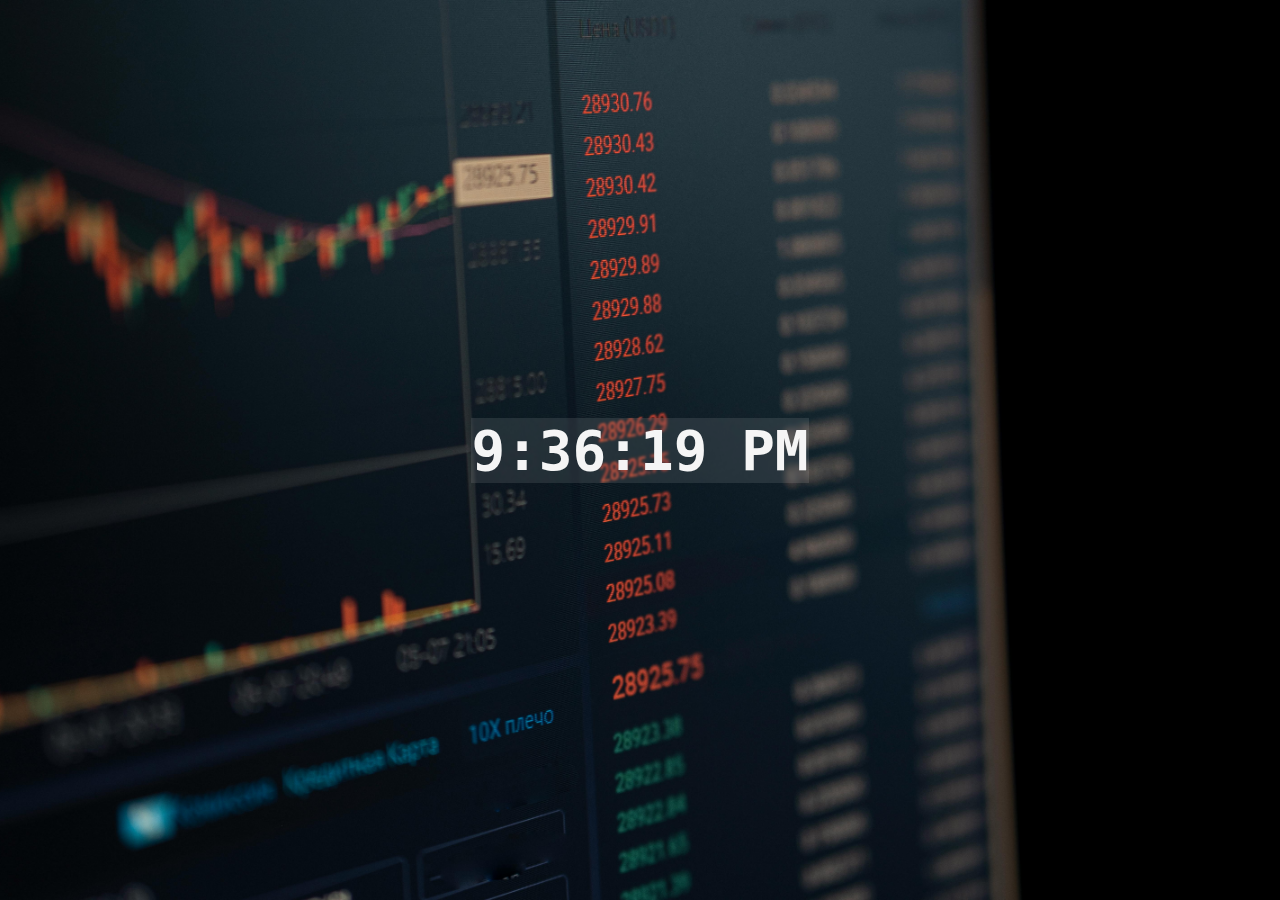
<file: index.html>
<!DOCTYPE html>
<html lang="en">
<head>
    <meta charset="UTF-8">
    <meta name="viewport" content="width=device-width, initial-scale=1.0">
    <link rel="stylesheet" href="style.css">
    <title>Kurs BroCode</title>
</head>
<body>

    <div id="clock-container">
        <div id="clock">00:00:00</div>
    </div>

    <script src="index.js"></script>
</body>
</html>
</file>
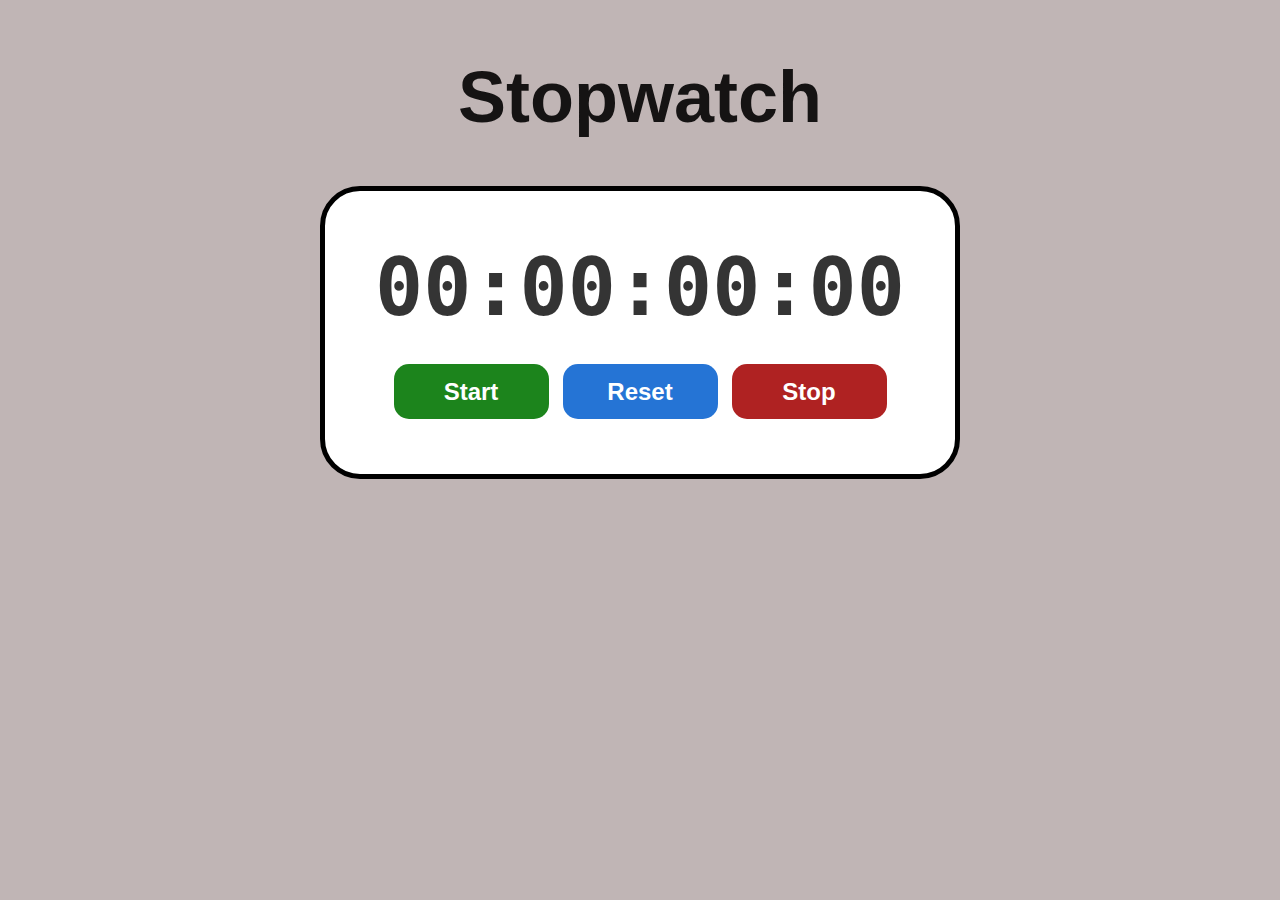
<file: indexv1.html>
<!DOCTYPE html>
<html lang="en">
<head>
    <meta charset="UTF-8">
    <meta name="viewport" content="width=device-width, initial-scale=1.0">
    <link rel="stylesheet" href="stylev1.css">
    <title>Kurs BroCode</title>
</head>
<body>

    <h1 id="h11">Stopwatch</h1>

    <div id="container">
        <dib id="display">
            00:00:00:00
        </dib>
        <div id="controls">
            <button id="start" onclick="start()"> Start </button>
            <button id="reset" onclick="reset()"> Reset </button>
            <button id="stop" onclick="stop()"> Stop </button>

        </div>
    </div>

    <script src="indexv1.js"></script>
</body>
</html>
</file>
<file: style.css>
body{
    margin: 0;
    background-image: url(pexels-sash2s-16902140.jpg);
    background-position: center;
    background-repeat: no-repeat;
    background-size: cover;
}

#clock-container{
    display: flex;
    justify-content: center;
    align-items: center;
    height: 100vh;

}

#clock{
    font-family: monospace;
    color: whitesmoke;
    font-size: 3.5rem;
    font-weight: bold;
    text-align: center;
    backdrop-filter: blur(1px);
    background-color: hsl(0, 0%, 100%, 10%);
}
</file>
<file: stylev1.css>
body{
    display: flex;
    flex-direction: column;
    align-items: center;
    background-color: rgba(183, 170, 170, 0.869);
}

#h11 {
    font-size: 4.5rem;
    font-family: "Arial", sans-serif;
    color: rgb(21, 19, 19);
}

#container{
    display: flex;
    flex-direction: column;
    align-items: center;
    border: 5px, solid;
    border-radius: 40px;
    padding: 50px;
    background-color: white;
}

#display {
    font-size: 5rem;
    font-family: monospace;
    font-weight: bold;
    color: rgba(0, 0, 0, 0.795);
    text-shadow: 3px, 3px, 2px, hsla(0, 0%, 0%, 0.75);
    margin-bottom: 25px;
}

#controls button{
    font-size: 1.5rem;
    font-weight: bold;
    padding: 10px, 20px;
    margin: 5px;
    min-width: 155px;
    height: 55px;
    border: none;
    border-radius: 15px;
    cursor: pointer;
    color: white;
    transition: background-color 0.2s ease;
}
#start {
    background-color: hsla(120, 73%, 29%, 0.965);
}
#start:hover {
    background-color: hsla(120, 73%, 29%, 0.900);
}
#stop {
    background-color: rgba(172, 26, 26, 0.965);
}
#stop:hover {
    background-color: rgba(172, 26, 26, 0.900);
}
#reset {
    background-color: hsla(213, 76%, 47%, 0.965);
}
#reset:hover {
    background-color: hsla(213, 76%, 47%, 0.900);
}
</file>
